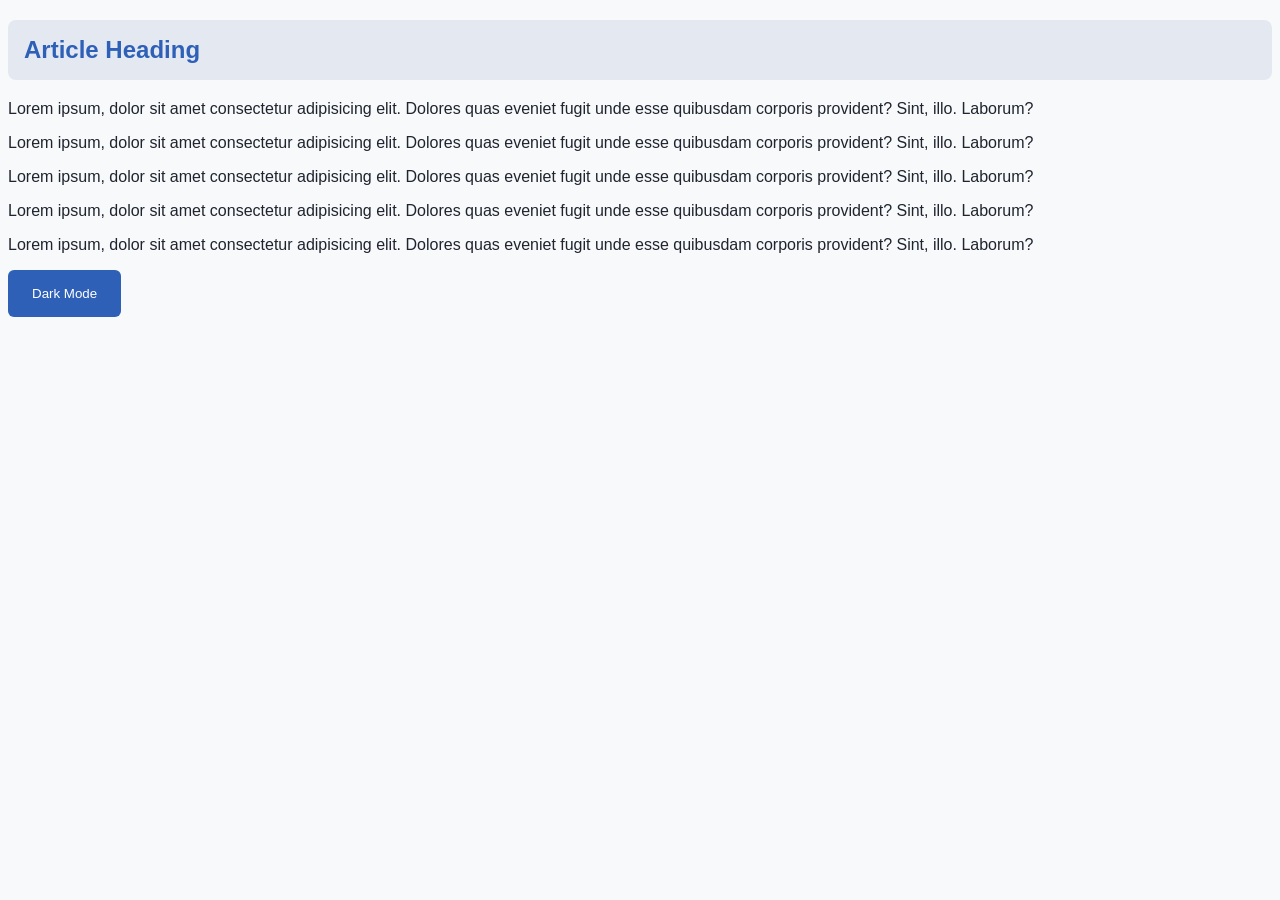
<file: Part 4/index.html>
<!DOCTYPE html>
<html lang="en">
<head>
    <meta charset="UTF-8">
    <meta name="viewport" content="width=device-width, initial-scale=1.0">
    <title>HSL Color Model</title>
    <link rel="stylesheet" href="style.css">
    <script src="app.js" defer></script>
</head>
<body>
    <article>
        <h2>Article Heading</h2>
        
        <p>Lorem ipsum, dolor sit amet consectetur adipisicing elit.
            Dolores quas eveniet fugit unde esse quibusdam corporis
            provident? Sint, illo. Laborum?
        </p>

        <p>Lorem ipsum, dolor sit amet consectetur adipisicing elit.
            Dolores quas eveniet fugit unde esse quibusdam corporis
            provident? Sint, illo. Laborum?
        </p>

        <p>Lorem ipsum, dolor sit amet consectetur adipisicing elit.
            Dolores quas eveniet fugit unde esse quibusdam corporis
            provident? Sint, illo. Laborum?
        </p>

        <p>Lorem ipsum, dolor sit amet consectetur adipisicing elit.
            Dolores quas eveniet fugit unde esse quibusdam corporis
            provident? Sint, illo. Laborum?
        </p>

        <p>Lorem ipsum, dolor sit amet consectetur adipisicing elit.
            Dolores quas eveniet fugit unde esse quibusdam corporis
            provident? Sint, illo. Laborum?
        </p>

        <button class="toggle-theme">Dark Mode</button>
    </article>
</body>
</html>
</file>
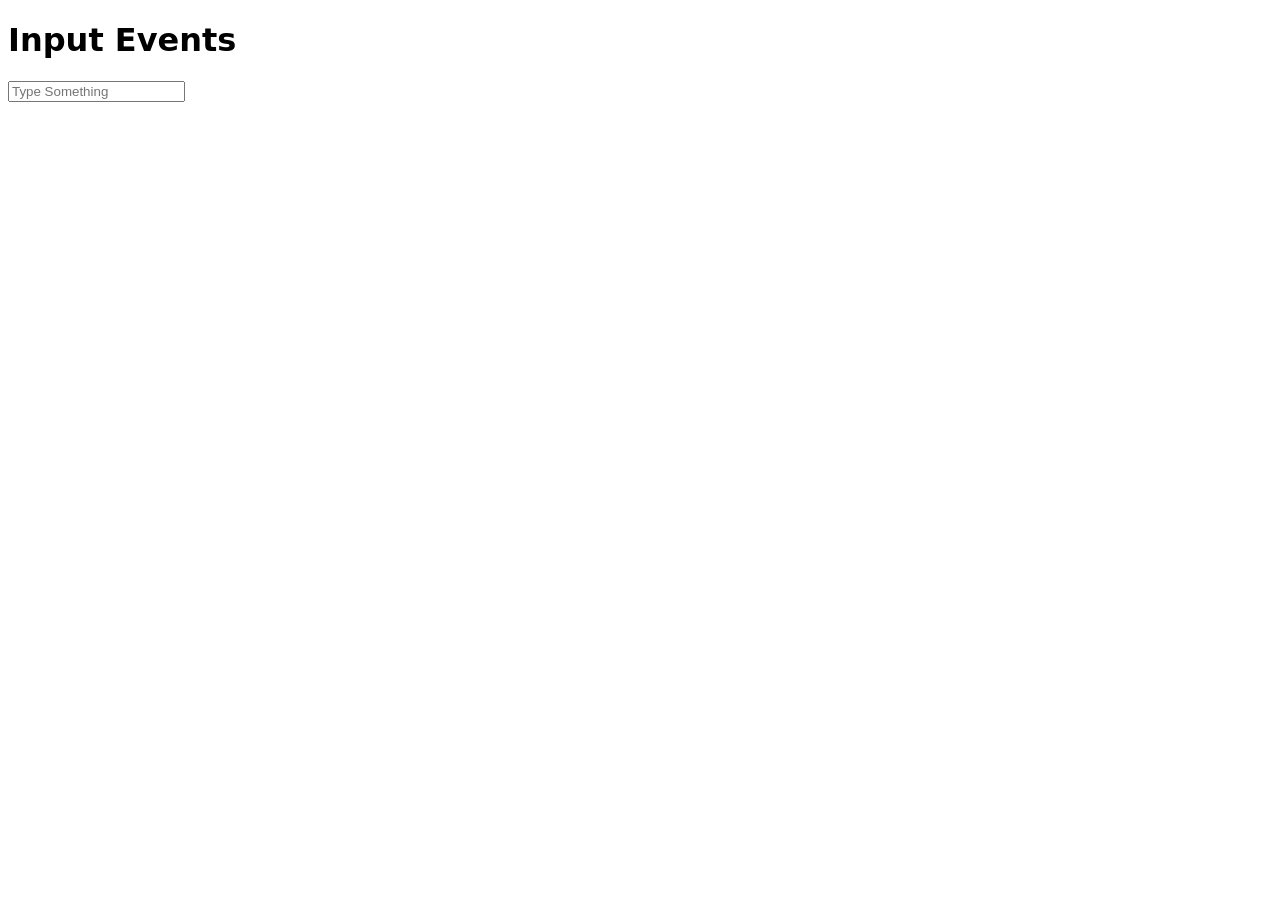
<file: Part 5/Debouncing/index.html>
<!DOCTYPE html>
<html lang="en">
<head>
    <meta charset="UTF-8">
    <meta name="viewport" content="width=device-width, initial-scale=1.0">
    <title>Input Events</title>
    <link rel="stylesheet" href="./style.css">
    <script src="./app.js" defer></script>
</head>
<body>
    <h1>Input Events</h1>
    <input type="text" id="input-event" placeholder="Type Something">
</body>
</html>
</file>
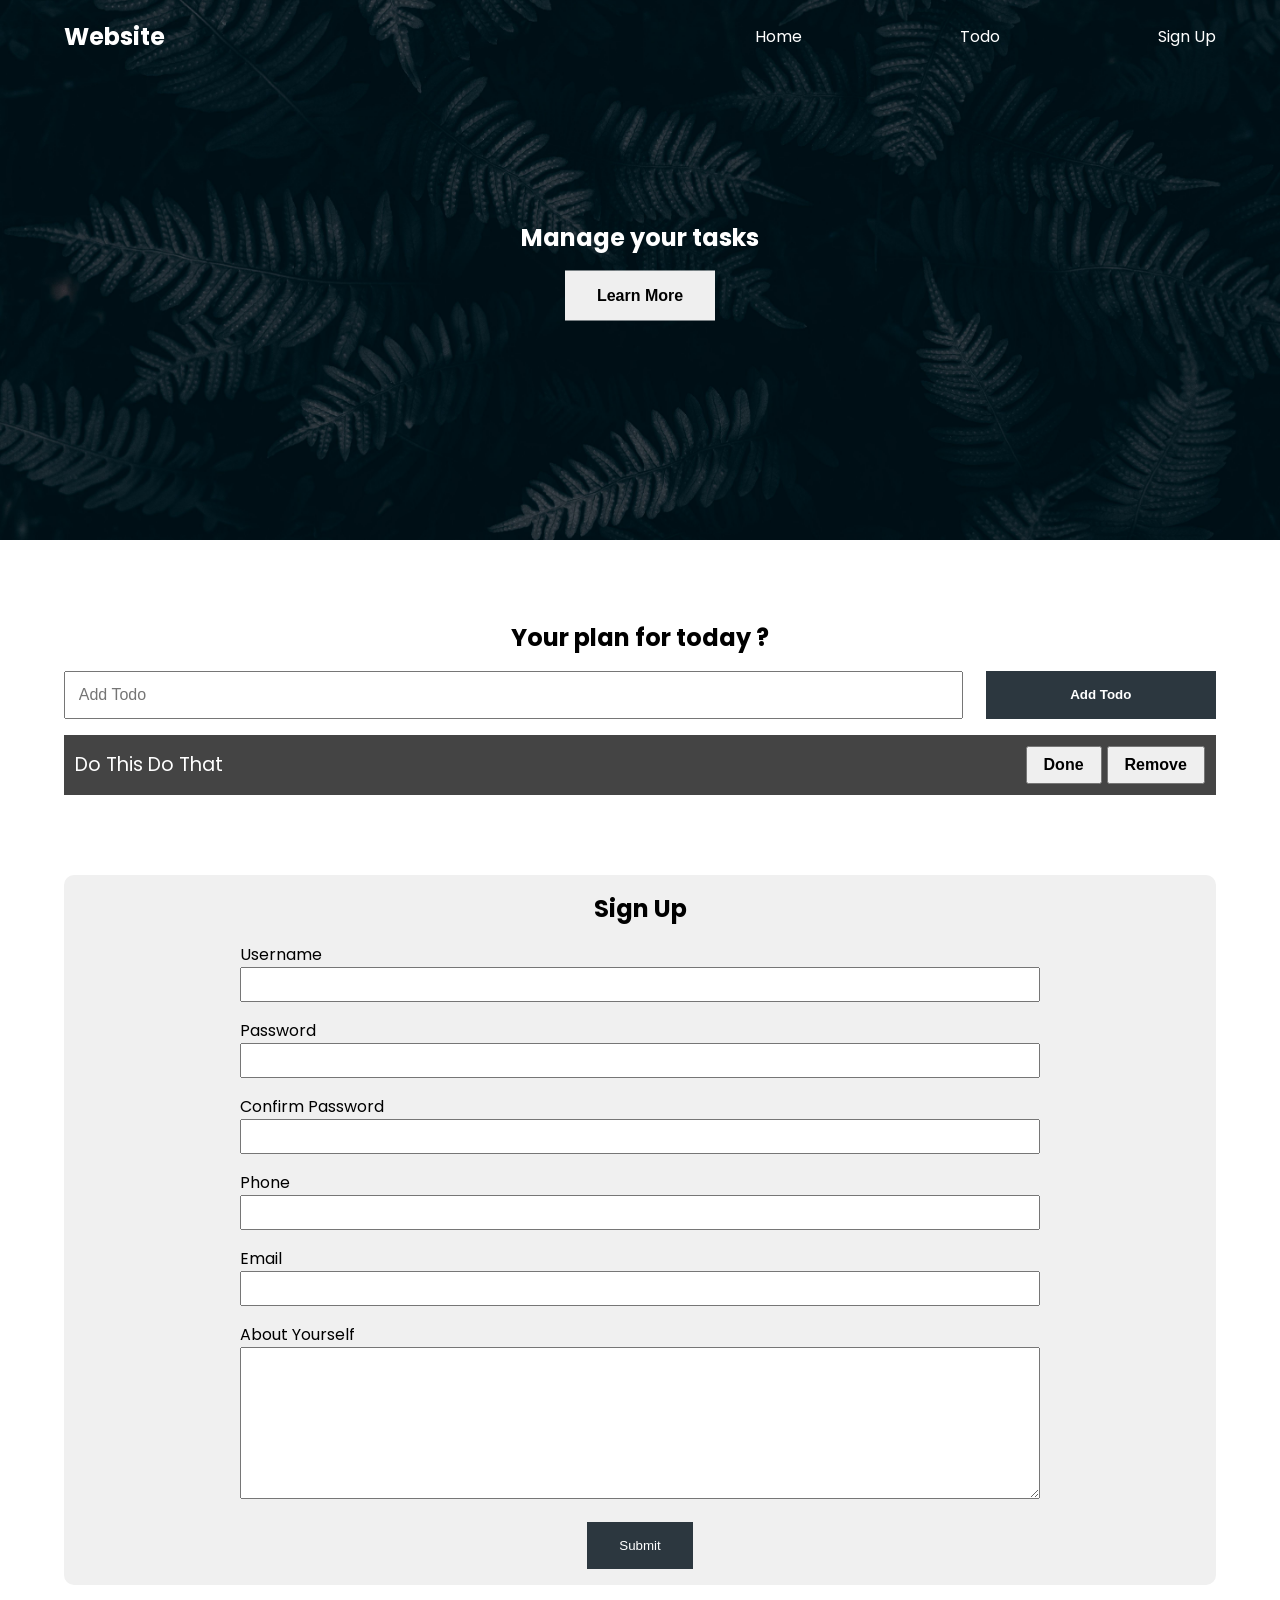
<file: Part 2/01/dom-tutorial/index.html>
<!DOCTYPE html>
<html lang="en">
  <head>
    <meta charset="UTF-8" />
    <meta http-equiv="X-UA-Compatible" content="IE=edge" />
    <meta name="viewport" content="width=device-width, initial-scale=1.0" />
    <link rel="stylesheet" href="./style.css" />
    <!-- <script src="../102.js" defer></script> -->
    <!-- <script src="../103.js" defer></script> -->
    <!-- <script src="../104.js" defer></script> -->
    <!-- <script src="../105.js" defer></script> -->
    <!-- <script src="../106.js" defer></script> -->
    <!-- <script src="../107.js" defer></script> -->
    <!-- <script src="../108.js" defer></script> -->
    <!-- <script src="../109.js" defer></script> -->
    <!-- <script src="../110.js" defer></script> -->
    <!-- <script src="../113.js" defer></script> -->
    <!-- <script src="../114.js" defer></script> -->
    <!-- <script src="../115.js" defer></script> -->
    <!-- <script src="../116.js" defer></script> -->
    <!-- <script src="../117.js" defer></script> -->
    <!-- <script src="../118.js" defer></script> -->
    <!-- <script src="../119.js" defer></script> -->
    <!-- <script src="../120.js" defer></script> -->
    <!-- <script src="../121.js" defer></script> -->
    <!-- <script src="../127.js" defer></script> -->
    <script src="../129.js" defer></script>
    <title>My Website</title>
  </head>
  <body>
    <header class="header">
      <nav class="nav container">
        <h1 class="logo">Website</h1>
        <ul class="nav-items">
          <li class="nav-item"><a href="#home">Home</a></li>
          <li class="nav-item"><a href="">Todo</a></li>
          <li class="nav-item"><a href="">Sign Up</a></li>
        </ul>
      </nav>
      <div class="headline">
        <h2 id="main-heading">
          Manage your tasks <span style="display: none">Hello</span>
        </h2>
        <button class="btn btn-headline">Learn More</button>
      </div>
    </header>

    <section class="section-todo container">
      <h2>Your plan for today ?</h2>
      <!-- todo form  -->
      <form class="form-todo">
        <input type="text" name="" id="" placeholder="Add Todo" />
        <input type="submit" value="Add Todo" class="btn" />
      </form>

      <ul class="todo-list">
        <li>
          <span class="text">Do this do that</span>
          <div class="todo-buttons">
            <button class="todo-btn done">Done</button>
            <button class="todo-btn remove">Remove</button>
          </div>
        </li>
      </ul>
    </section>

    <section class="section-signup container">
      <h2>Sign Up</h2>
      <form class="signup-form">
        <div class="form-group">
          <label for="username">Username</label>
          <input type="text" name="username" id="username" />
        </div>
        <div class="form-group">
          <label for="password">Password</label>
          <input type="password" name="password" id="password" />
        </div>
        <div class="form-group">
          <label for="confirmPassword">Confirm Password</label>
          <input type="password" name="confirmPassword" id="confirmPassword" />
        </div>
        <div class="form-group">
          <label for="phone">Phone</label>
          <input type="text" name="phone" id="phone" />
        </div>
        <div class="form-group">
          <label for="email">Email</label>
          <input type="email" name="email" id="email" />
        </div>
        <div class="form-group">
          <label for="about">About Yourself</label>
          <textarea name="about" id="about" cols="30" rows="10"></textarea>
        </div>
        <button type="submit" class="btn signup-btn">Submit</button>
      </form>
    </section>
  </body>
</html>
</file>
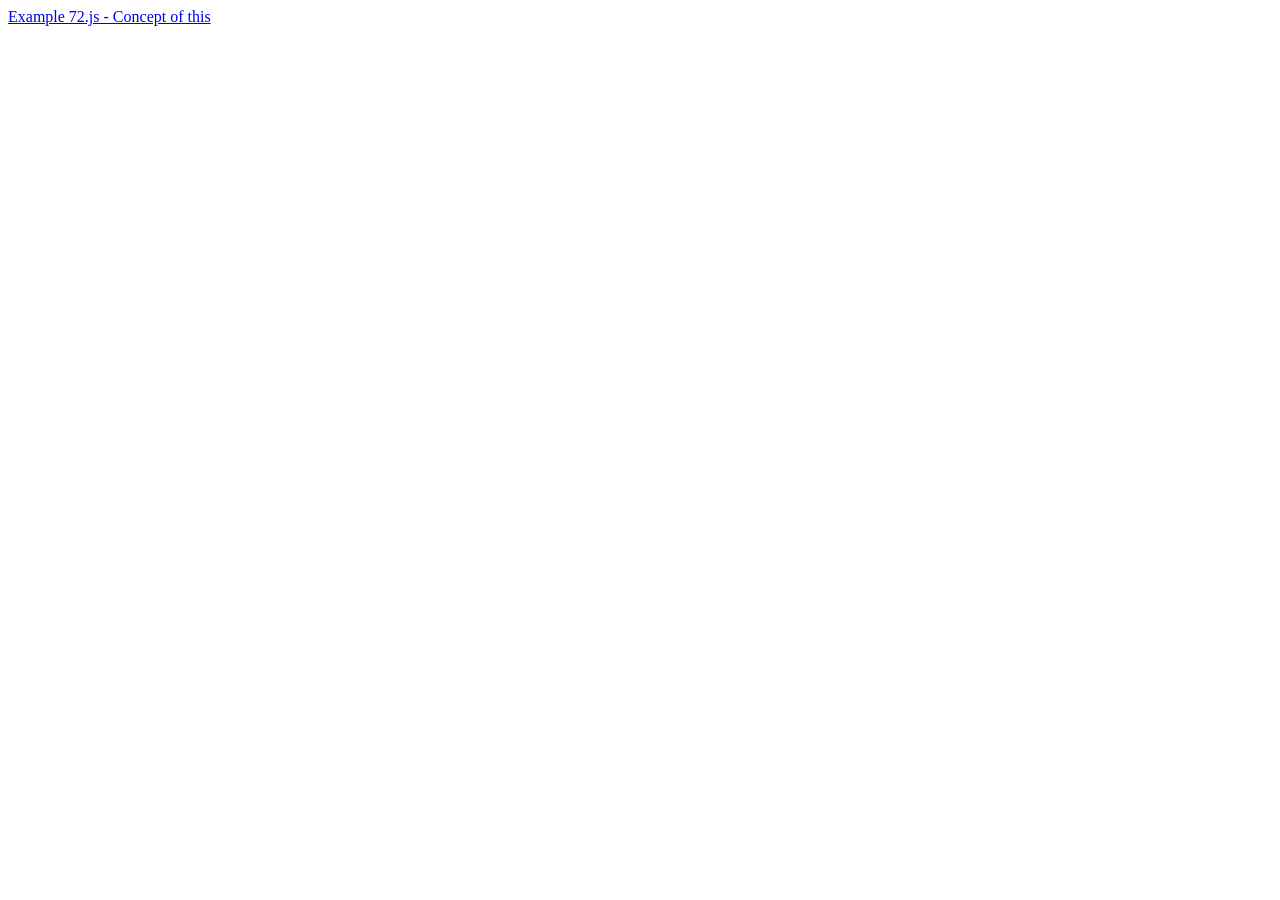
<file: Part 1/07/72.html>
<!DOCTYPE html>
<html lang="en">
<head>
    <meta charset="UTF-8">
    <meta name="viewport" content="width=device-width, initial-scale=1.0">
    <title>Document</title>
</head>
<body>
    <a href="72.js"> Example 72.js - Concept of this</a>
</body>
</html>
</file>
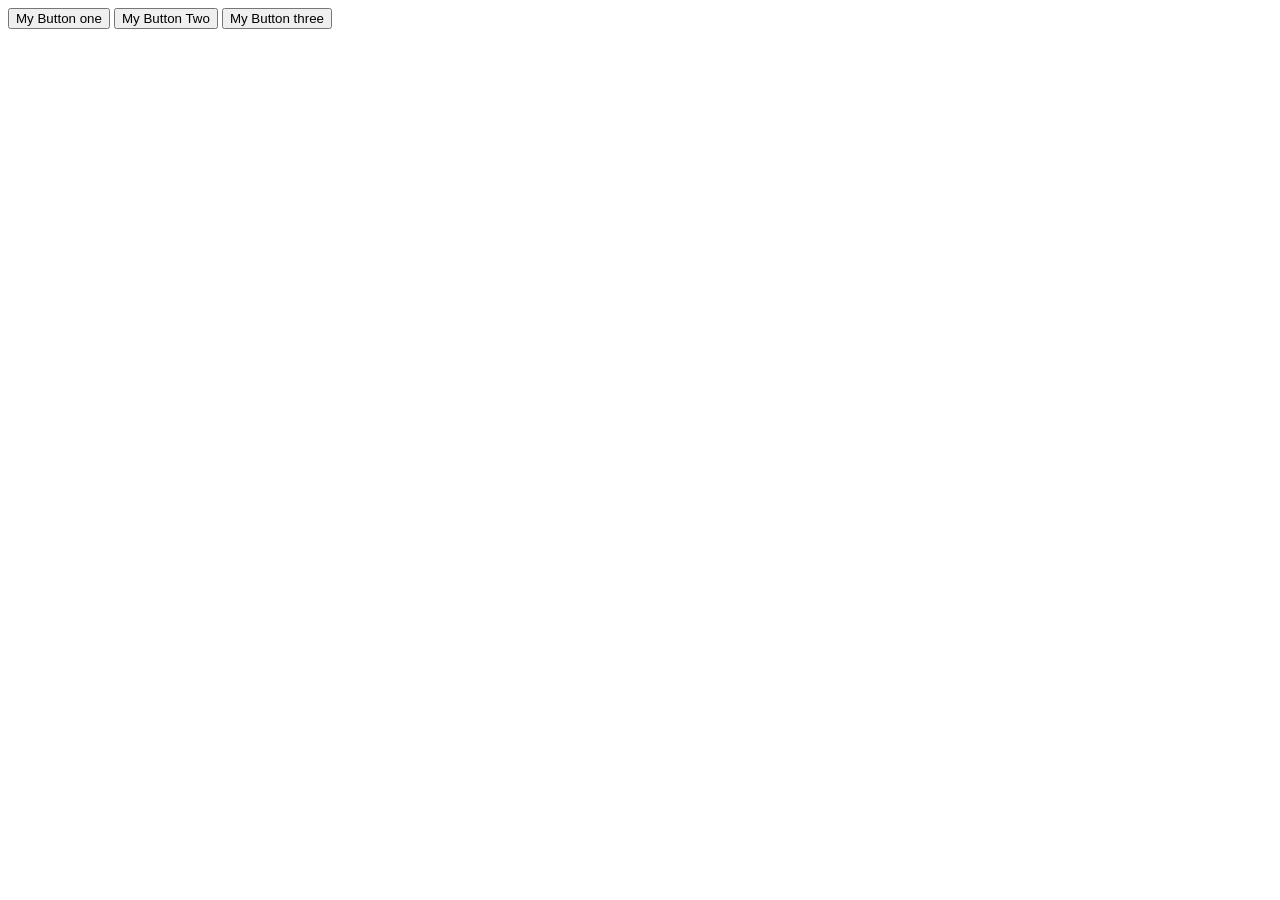
<file: Part 2/01/clickEvent.html>
<!DOCTYPE html>
<html lang="en">
<head>
    <meta charset="UTF-8">
    <meta http-equiv="X-UA-Compatible" content="IE=edge">
    <meta name="viewport" content="width=device-width, initial-scale=1.0">
    <!-- <script src="./122.js" defer></script> -->
    <!-- <script src="./123.js" defer></script> -->
    <!-- <script src="./124.js" defer></script> -->
    <script src="./125.js" defer></script>
    <title>click event</title>
</head>
<body>
    <div class="my-buttons">
        <button id="one">My Button one</button>
        <button id="two">My Button Two</button>
        <button id="three">My Button three</button>
    </div>
    
</body>
</html>
</file>
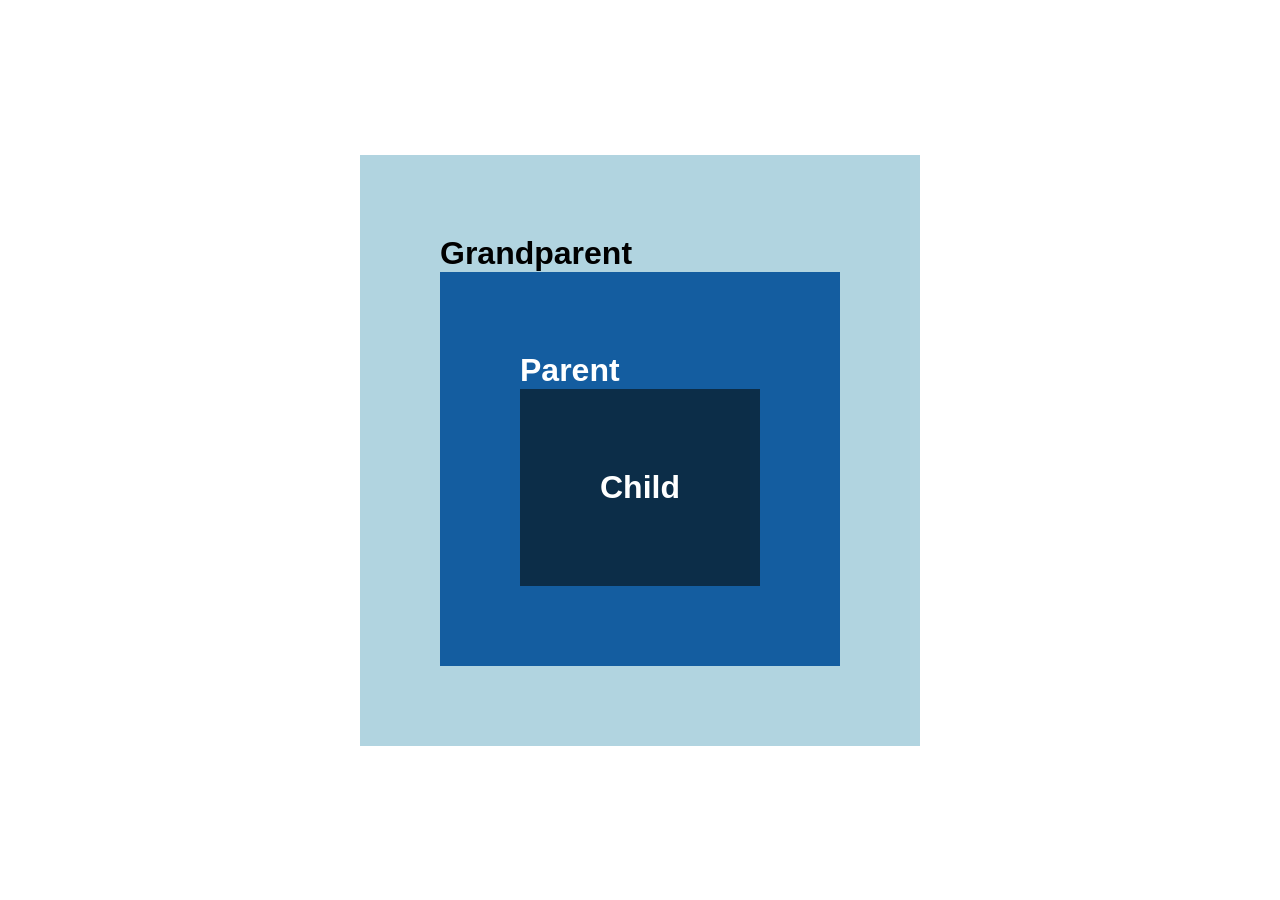
<file: Part 2/01/event-bubbling-capturing.html>
<!DOCTYPE html>
<html lang="en">
  <head>
    <meta charset="UTF-8" />
    <meta http-equiv="X-UA-Compatible" content="IE=edge" />
    <meta name="viewport" content="width=device-width, initial-scale=1.0" />
    <link rel="stylesheet" href="./evt-bcd.css" />
    <script src="./128.js" defer></script>
    <title>Event Bubbling | Capturing | delegation</title>
  </head>
  <body>
    <main>
      <div class="grandparent box">
        Grandparent
        <div class="parent box">
          Parent
          <div class="child box">Child</div>
        </div>
      </div>
    </main>
  </body>
</html>
</file>
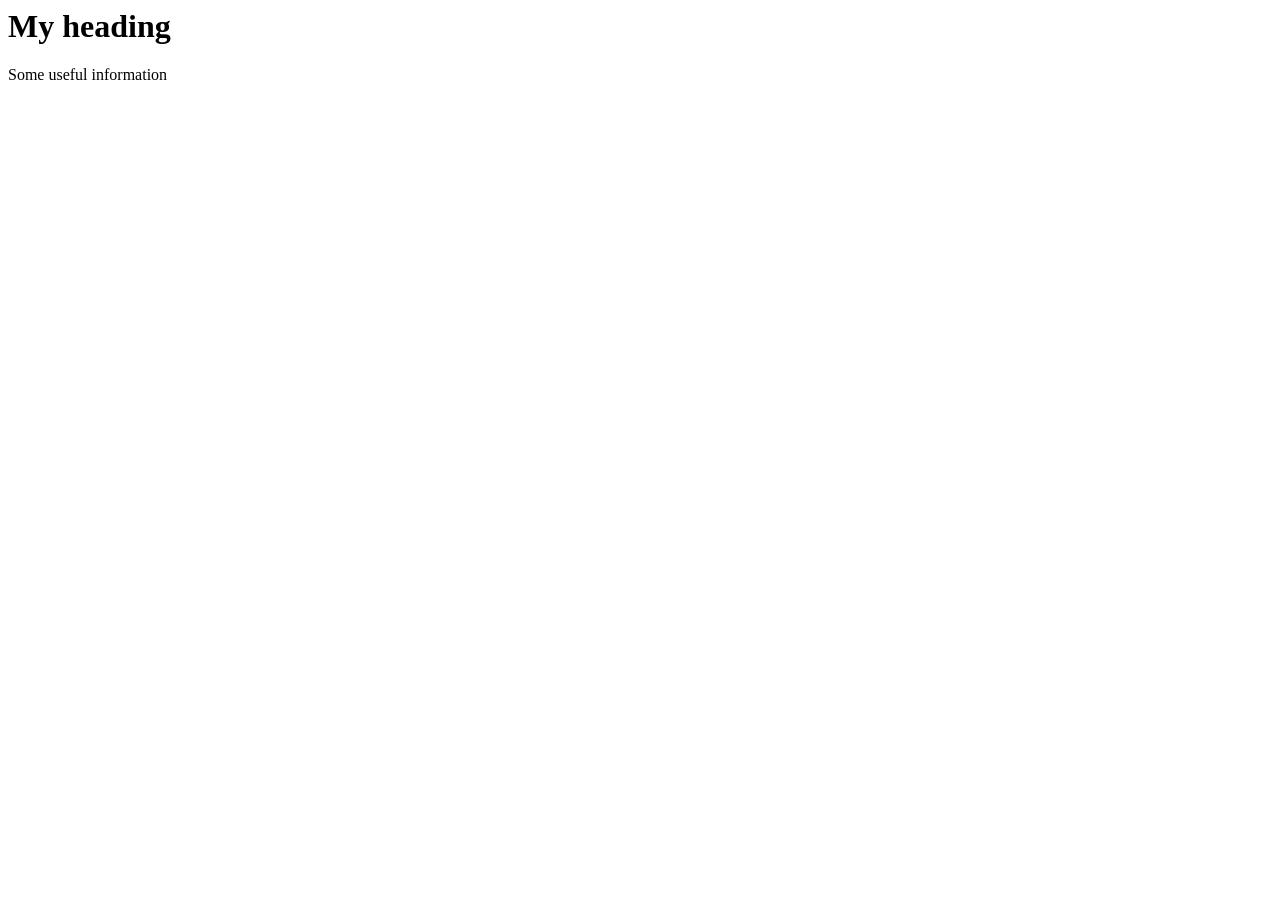
<file: Part 2/01/index2.html>
<html>
    <head>
        <title>Dom traversing</title>
        <script src="./111.js" defer></script>
    </head>
    <body>
        <div class="container">
            <h1>My heading</h1>
            <p>Some useful information</p>
        </div>
    </body>
</html>
</file>
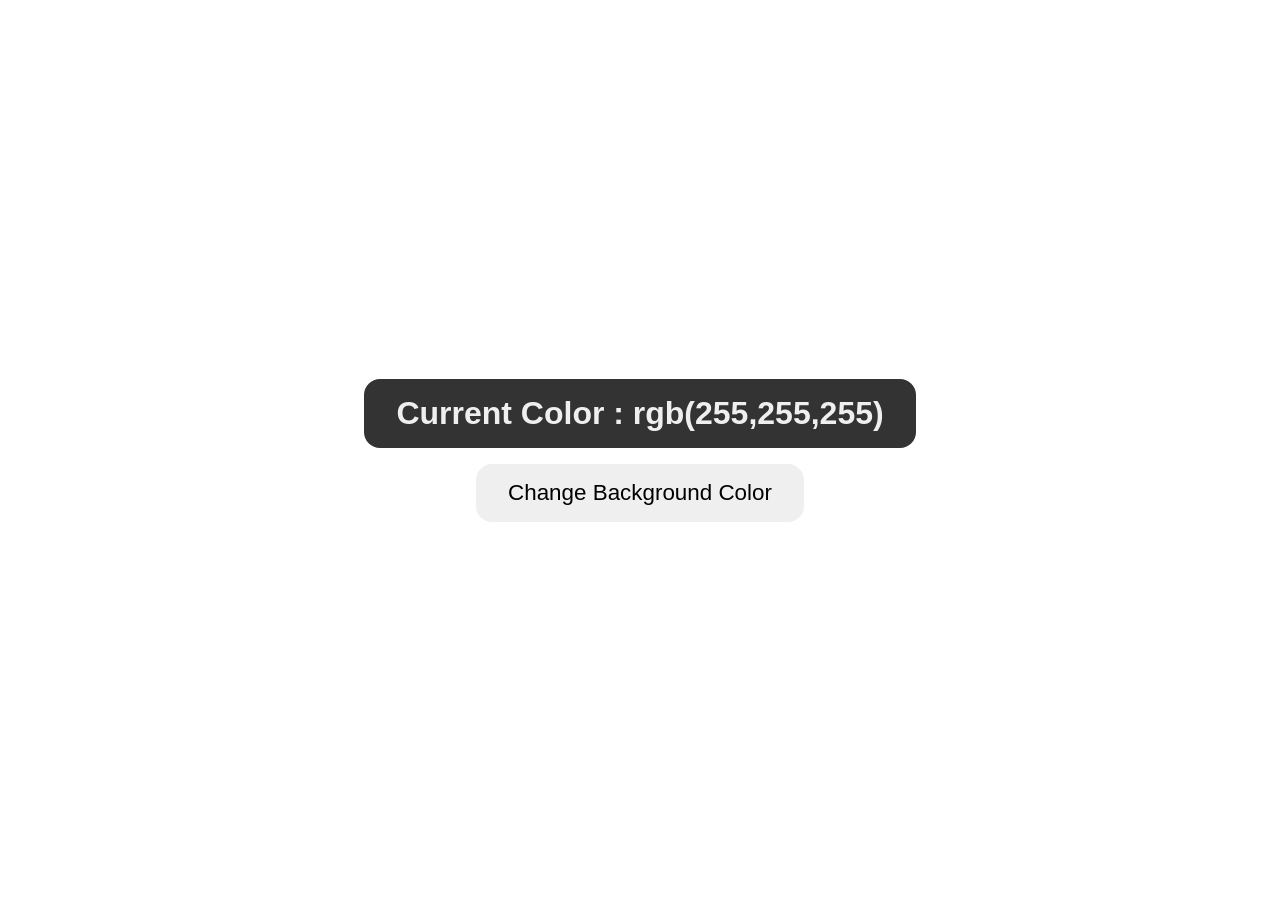
<file: Part 2/01/little-demo.html>
<!DOCTYPE html>
<html lang="en">
<head>
    <meta charset="UTF-8">
    <meta http-equiv="X-UA-Compatible" content="IE=edge">
    <meta name="viewport" content="width=device-width, initial-scale=1.0">
    <link rel="stylesheet" href="./little-demo.css">
    <script src="./126.js" defer></script>
    <title>Random Colors</title>
</head>
<body>
    <main>
        <div class="container">
            <h1>Current Color : <span class="current-color"> rgb(255,255,255) </span> </h1>
            <button>Change Background Color</button>
        </div>
    </main>
</body>
</html>
</file>
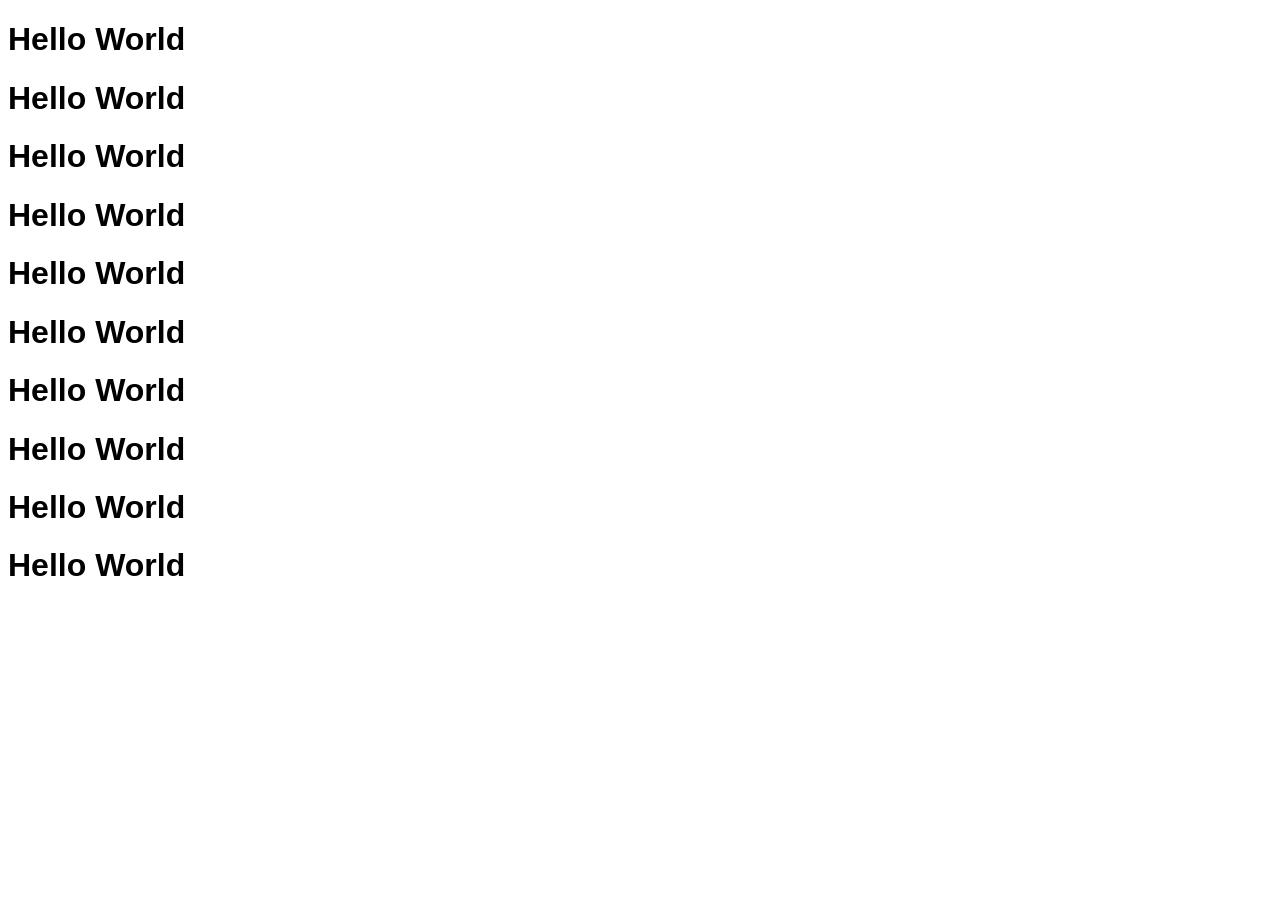
<file: Part 3/asynchronous-javascript/callback-demo.html>
<!DOCTYPE html>
<html lang="en">
<head>
    <meta charset="UTF-8">
    <meta http-equiv="X-UA-Compatible" content="IE=edge">
    <meta name="viewport" content="width=device-width, initial-scale=1.0">
    <script src="./133.js" defer></script>
    <style>
        body{font-family:arial,sans-serif}
    </style>
    <title>Document</title>
</head>
<body>
  <h1 class="heading1">Hello World</h1>
  <h1 class="heading2">Hello World</h1>
  <h1 class="heading3">Hello World</h1>
  <h1 class="heading4">Hello World</h1>
  <h1 class="heading5">Hello World</h1>
  <h1 class="heading6">Hello World</h1>
  <h1 class="heading7">Hello World</h1>
  <h1 class="heading8">Hello World</h1>
  <h1 class="heading9">Hello World</h1>
  <h1 class="heading10">Hello World</h1>
</body>
</html>
</file>
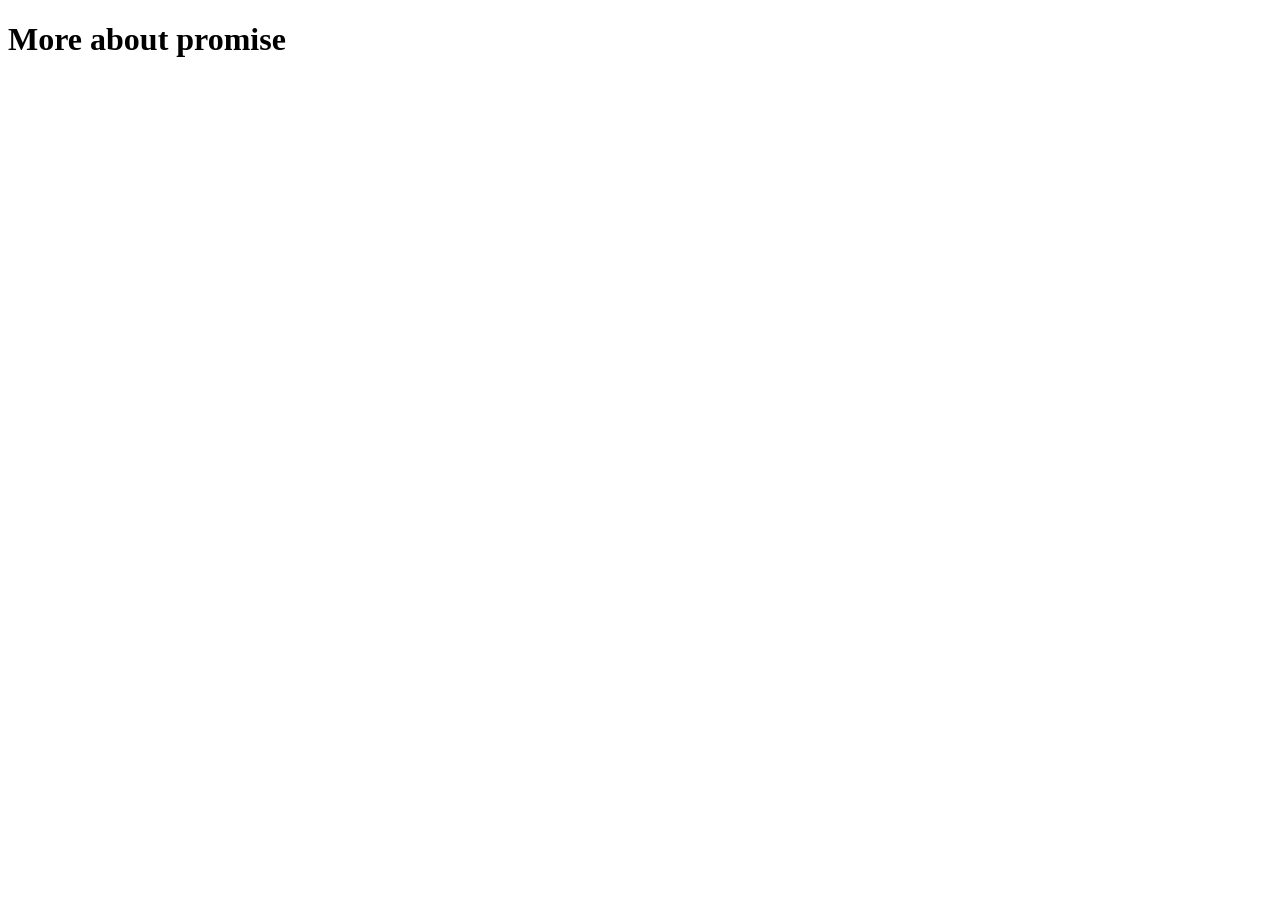
<file: Part 3/asynchronous-javascript/moreAboutPromise.html>
<!DOCTYPE html>
<html lang="en">
<head>
    <meta charset="UTF-8">
    <meta http-equiv="X-UA-Compatible" content="IE=edge">
    <meta name="viewport" content="width=device-width, initial-scale=1.0">
    <script src="./moreAboutPromise.js" defer></script>
    <title>Document</title>
</head>
<body>
    <h1>More about promise</h1>
</body>
</html>
</file>
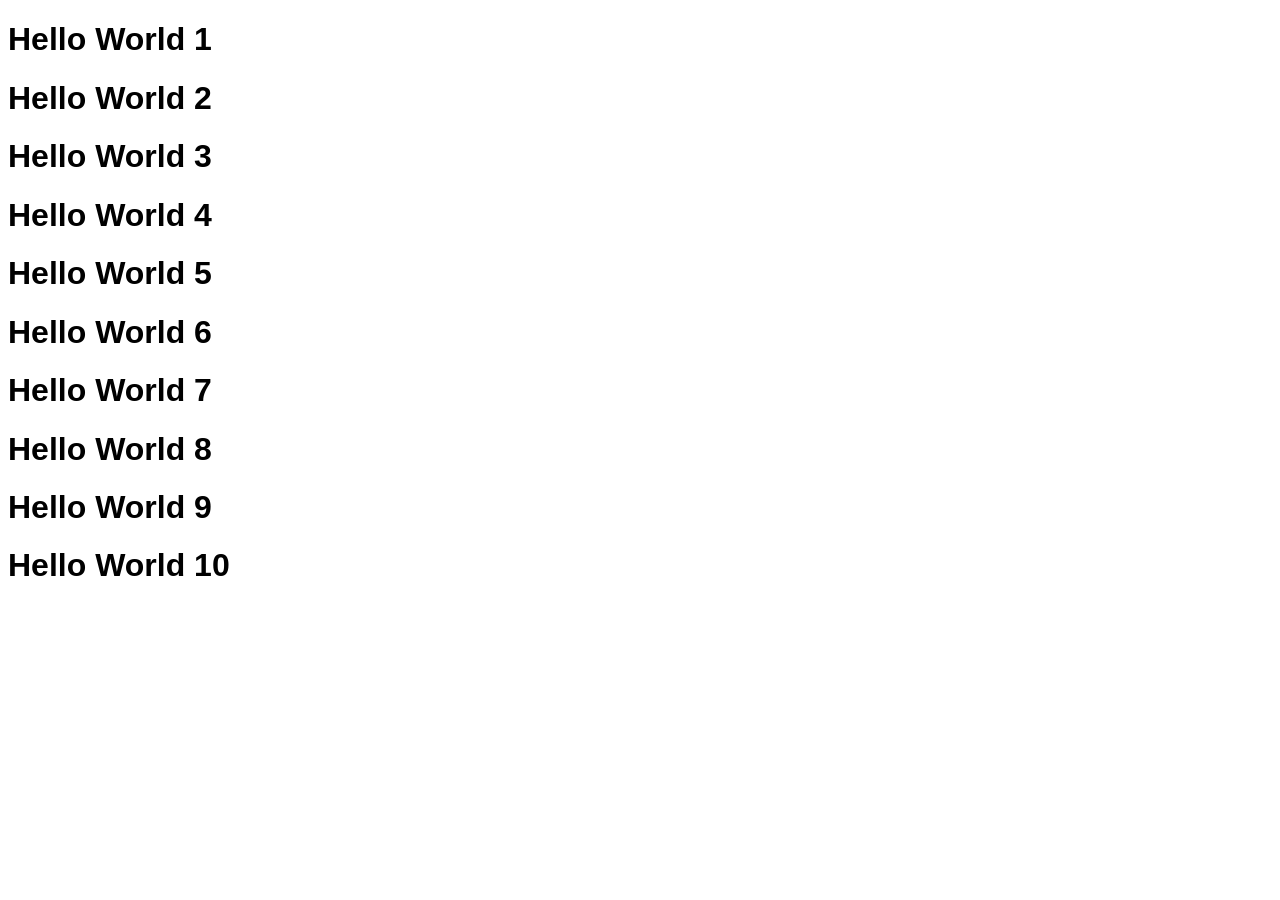
<file: Part 3/asynchronous-javascript/refactor-with-promise.html>
<!DOCTYPE html>
<html lang="en">
<head>
    <meta charset="UTF-8">
    <meta http-equiv="X-UA-Compatible" content="IE=edge">
    <meta name="viewport" content="width=device-width, initial-scale=1.0">
    <script src="138.js" defer></script>
    <style>
        body{font-family:arial,sans-serif}
    </style>
    <title>Document</title>
</head>
<body>
  <h1 class="heading1">Hello World 1</h1>
  <h1 class="heading2">Hello World 2</h1>
  <h1 class="heading3">Hello World 3</h1>
  <h1 class="heading4">Hello World 4</h1>
  <h1 class="heading5">Hello World 5</h1>
  <h1 class="heading6">Hello World 6</h1>
  <h1 class="heading7">Hello World 7</h1>
  <h1 class="heading8">Hello World 8</h1>
  <h1 class="heading9">Hello World 9</h1>
  <h1 class="heading10">Hello World 10</h1>
</body>
</html>
</file>
<file: Part 4/style.css>
body {
    font-family: Arial, Helvetica, sans-serif;
    background: var(--color-body);
    color: var(--color-text);
    transition: background 0.3s, color 0.3s;
}

:root {
    --color-hue: 218;

    /* Primary colors */
    --color-primary: hsl(var(--color-hue), 60%, 45%);
    --color-primary-light: hsl(var(--color-hue), 60%, 60%);

    /* Background colors */
    --color-body: hsl(var(--color-hue), 30%, 98%);
    --color-body-light: hsl(var(--color-hue), 30%, 92%);

    /* Text */
    --color-text: hsl(var(--color-hue), 20%, 15%);

     /* 
    
    HSL --> Hue Saturation Light*/  


    /* --color-primary: rgb(100, 100, 100);
    RED  GREEN    BLUE */

    /*--color-primary: #aeaeae;
     --     --      --

    HEX Code */
}

.dark-mode {
    --color-primary: hsl(var(--color-hue), 60%, 70%);
    --color-primary-light: hsl(var(--color-hue), 60%, 80%);

    --color-body: hsl(var(--color-hue), 20%, 10%);
    --color-body-light: hsl(var(--color-hue), 20%, 18%);

    --color-text: hsl(var(--color-hue), 20%, 92%);
}

h2 {
    color: var(--color-primary);
    background: var(--color-body-light);
    padding: 1rem;
    border-radius: 8px;
}

p {
    color: var(--color-text);
}

.toggle-theme {
    border: none;
    padding: 1rem 1.5rem;
    border-radius: 6px;
    background: var(--color-primary);
    color: white;
    cursor: pointer;
    transition: background 0.3s ease;
}

.toggle-theme:hover {
    background: var(--color-primary-light);
}
</file>
<file: Part 5/Debouncing/style.css>
body {
    font-family: system-ui, -apple-system, BlinkMacSystemFont, 'Segoe UI', Roboto, Oxygen, Ubuntu, Cantarell, 'Open Sans', 'Helvetica Neue', sans-serif;
}
</file>
<file: Part 2/01/dom-tutorial/style.css>
@import url("https://fonts.googleapis.com/css2?family=Poppins:wght@200;300;400;500;600;700&display=swap");

* {
  box-sizing: border-box;
  padding: 0;
  margin: 0;
}

body {
  font-family: "Poppins", sans-serif;
}

a {
  text-decoration: none;
  color: white;
}

.header {
  position: relative;
  min-height: 60vh;
  background: url("bg_image.jpg");
  background-position: center;
  background-repeat: no-repeat;
  background-size: cover;
  color: white;
}

.bg-dark {
  background: #000;
  color: #eee;
}

.container {
  max-width: 1200px;
  margin: auto;
  width: 90%;
}
.nav {
  min-height: 8vh;
  display: flex;
  justify-content: space-between;
  align-items: center;
}

.nav-items {
  width: 40%;
  display: flex;
  list-style-type: none;
  justify-content: space-between;
}
.headline {
  text-align: center;
  position: absolute;
  top: 50%;
  left: 50%;
  transform: translate(-50%, -50%);
}

.btn {
  display: inline-block;
  outline: none;
  border: none;
  cursor: pointer;
}

.btn-headline {
  padding: 1rem 2rem;
  font-size: 1rem;
  margin-top: 1rem;
  font-weight: 600;
}

.section-todo {
  margin-top: 5rem;
  text-align: center;
}

.form-todo {
  min-height: 5vh;
  display: flex;
  justify-content: space-between;
  margin-top: 1rem;
}

.form-todo input {
  min-height: 100%;
}
.form-todo input[type="text"] {
  width: 78%;
  padding: 0.8rem;
  font-size: 1rem;
  font-weight: 400;
}
.form-todo input[type="submit"] {
  width: 20%;
  background: rgb(44, 55, 63);
  color: white;
  font-weight: bold;
}
.todo-list {
  text-align: left;
  font-size: 1.2rem;
  list-style-type: none;
}
.todo-list li {
  padding: 0.7rem;
  background: #444;
  color: white;
  margin-top: 1rem;
  text-transform: capitalize;
  display: flex;
  justify-content: space-between;
  align-items: center;
}
.todo-btn {
  /* min-height: 100%; */
  padding: 0.5rem 1rem;
  font-size: 1rem;
  font-weight: bold;
  cursor: pointer;
}
.section-signup {
  margin: 5rem auto;
  text-align: center;
  background: rgb(240, 240, 240);
  border-radius: 10px;
  padding: 1rem;
}

.signup-form {
  max-width: 800px;
  width: 95%;
  text-align: left;
  margin: auto;
}
.signup-form label {
  display: block;
}

.signup-form input {
  display: block;
  width: 100%;
  padding: 0.5rem;
}
.form-group {
  margin-top: 1rem;
}
.signup-form textarea {
  width: 100%;
}
.signup-btn {
  background: rgb(44, 55, 63);
  color: white;
  padding: 1rem 2rem;
  display: block;
  margin: auto;
  margin-top: 1rem;
}
</file>
<file: Part 2/01/evt-bcd.css>
*{
  padding:0;
  margin: 0;
  box-sizing: border-box;
}

body{
  font-family:arial,sans-serif;
}


main{
  display:flex;
  justify-content:center;
  align-items: center;
  height:100vh;
}

.box{
  min-width:100px;
  min-height: 100px;
  padding:5rem;
  color:white;
  font-weight: bold;
  font-size: 2rem;
  cursor: pointer;
}

.grandparent{
  background: #b1d4e0;
  color:black;
}

.parent{
  background: #145da0;
}

.child{
  background: #0c2d48;
}
</file>
<file: Part 2/01/little-demo.css>
*{
    box-sizing: border-box;
    padding: 0;
    margin: 0;
}

body{
    font-family:arial,sans-serif;
}
main{
    min-height: 100vh;
    display: flex;
    justify-content: center;
    align-items: center;
    text-align: center;
}

h1{
    padding: 1rem 2rem;
    background-color: #333;
    color: #efefef;
    border-radius: 1rem;
}

button{
    padding: 1rem 2rem;
    font-size:1.4rem;
    border-radius: 1rem;
    cursor: pointer;
    margin-top: 1rem;
    border: none;
    outline: none;
    transition: background 0.4s;
}
button:hover{
    background: rgb(214, 214, 214);
}
</file>
